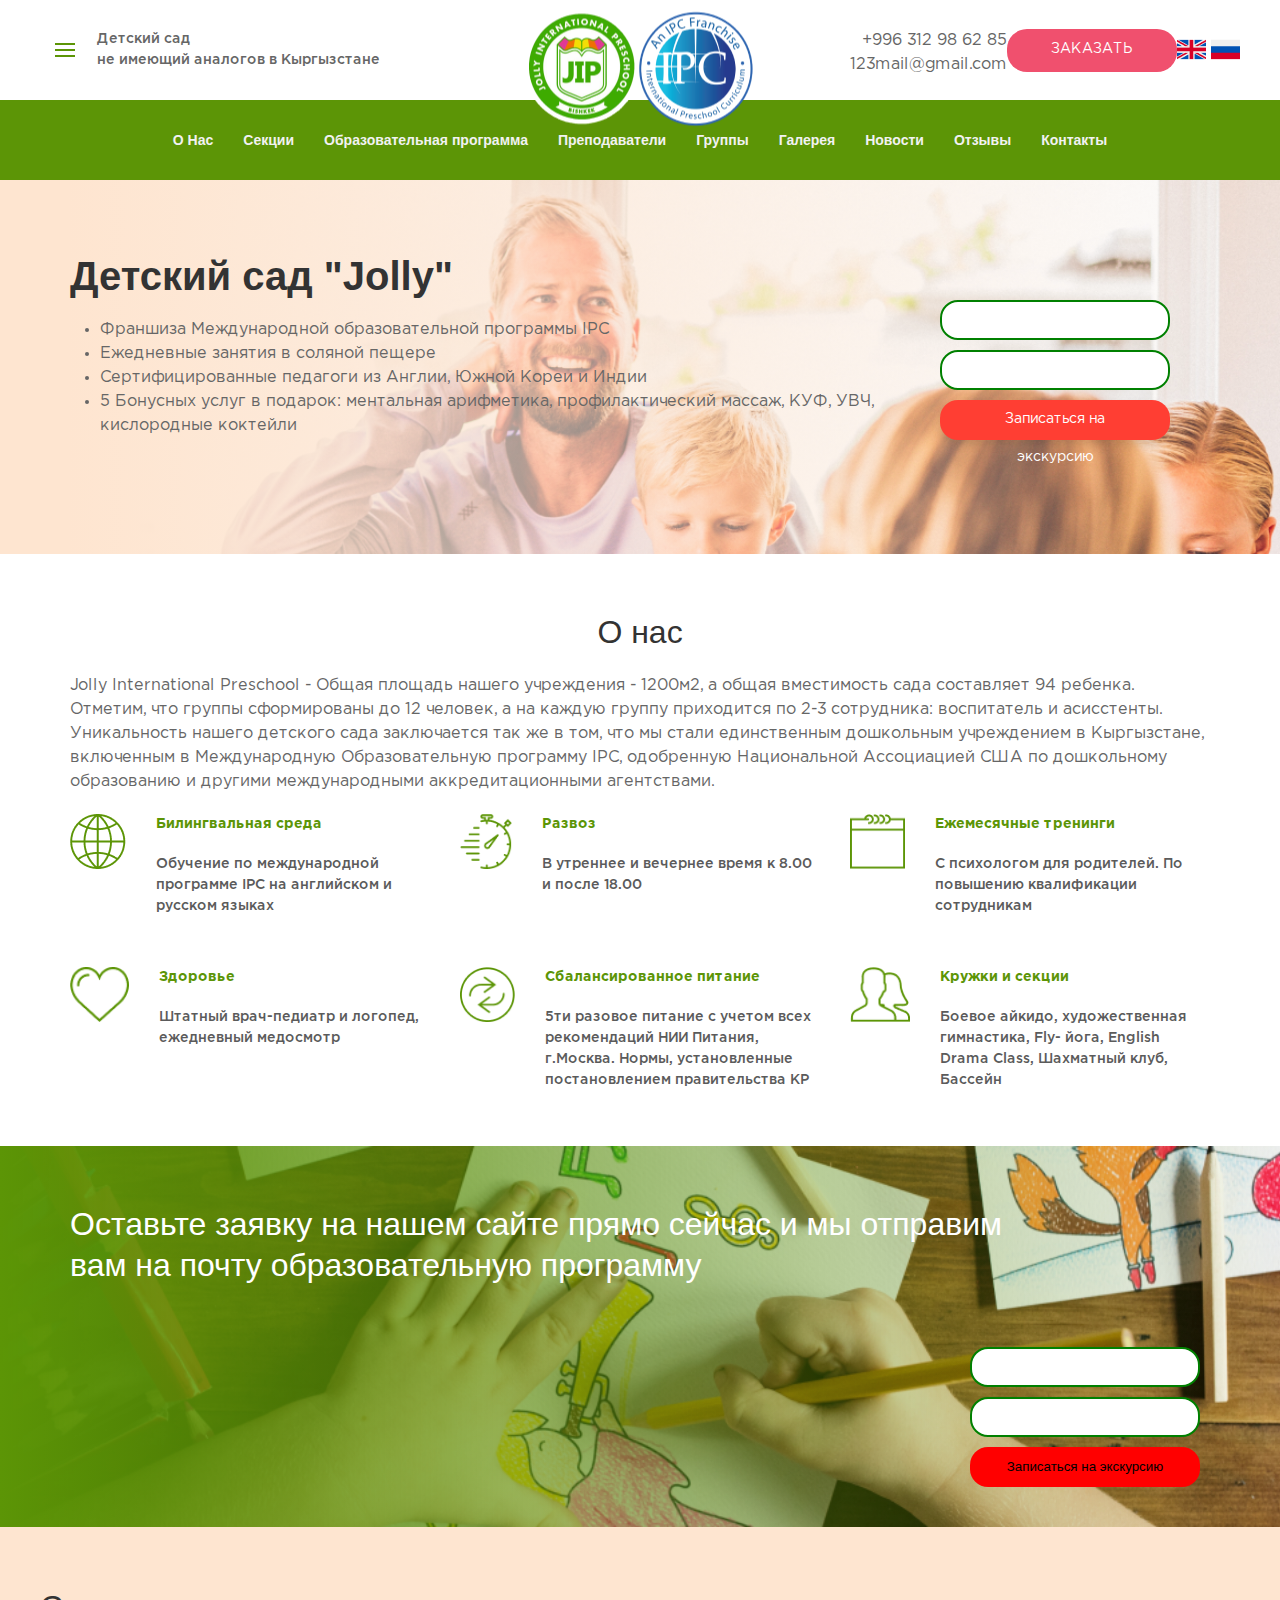
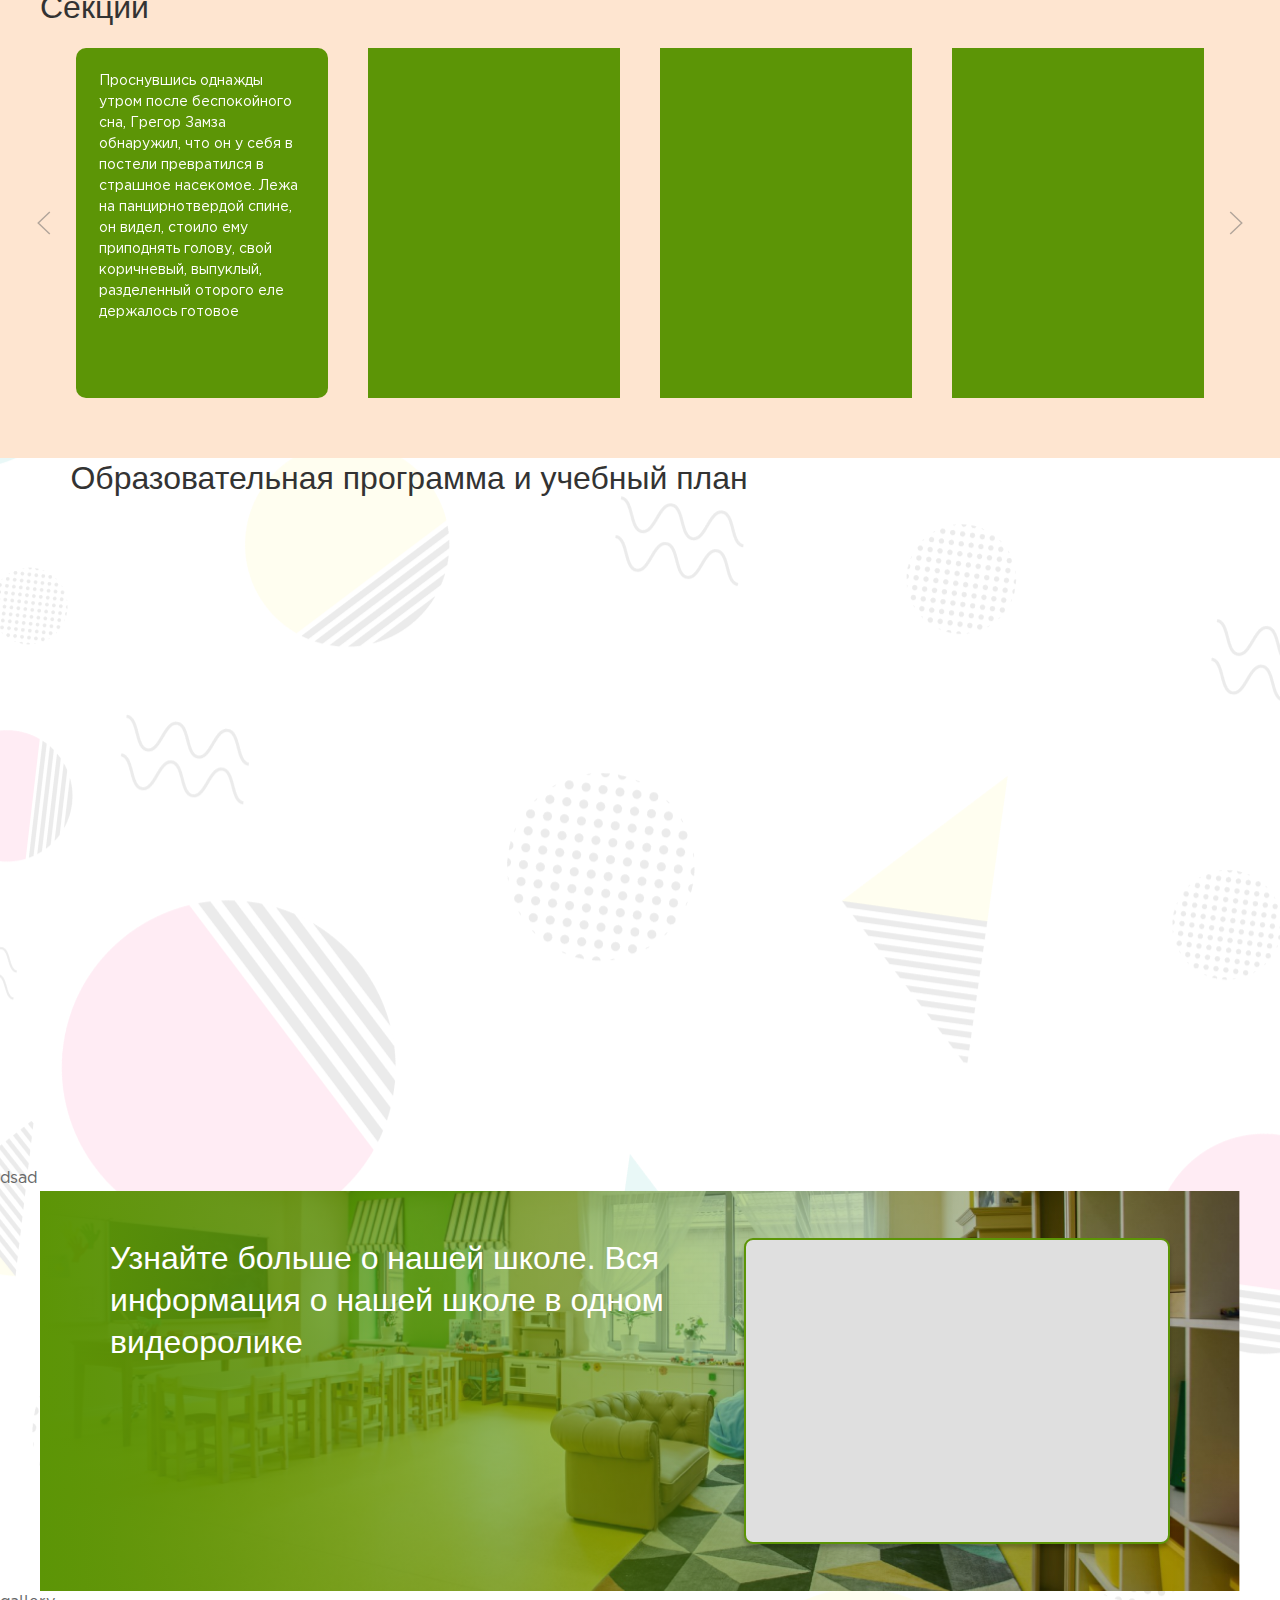
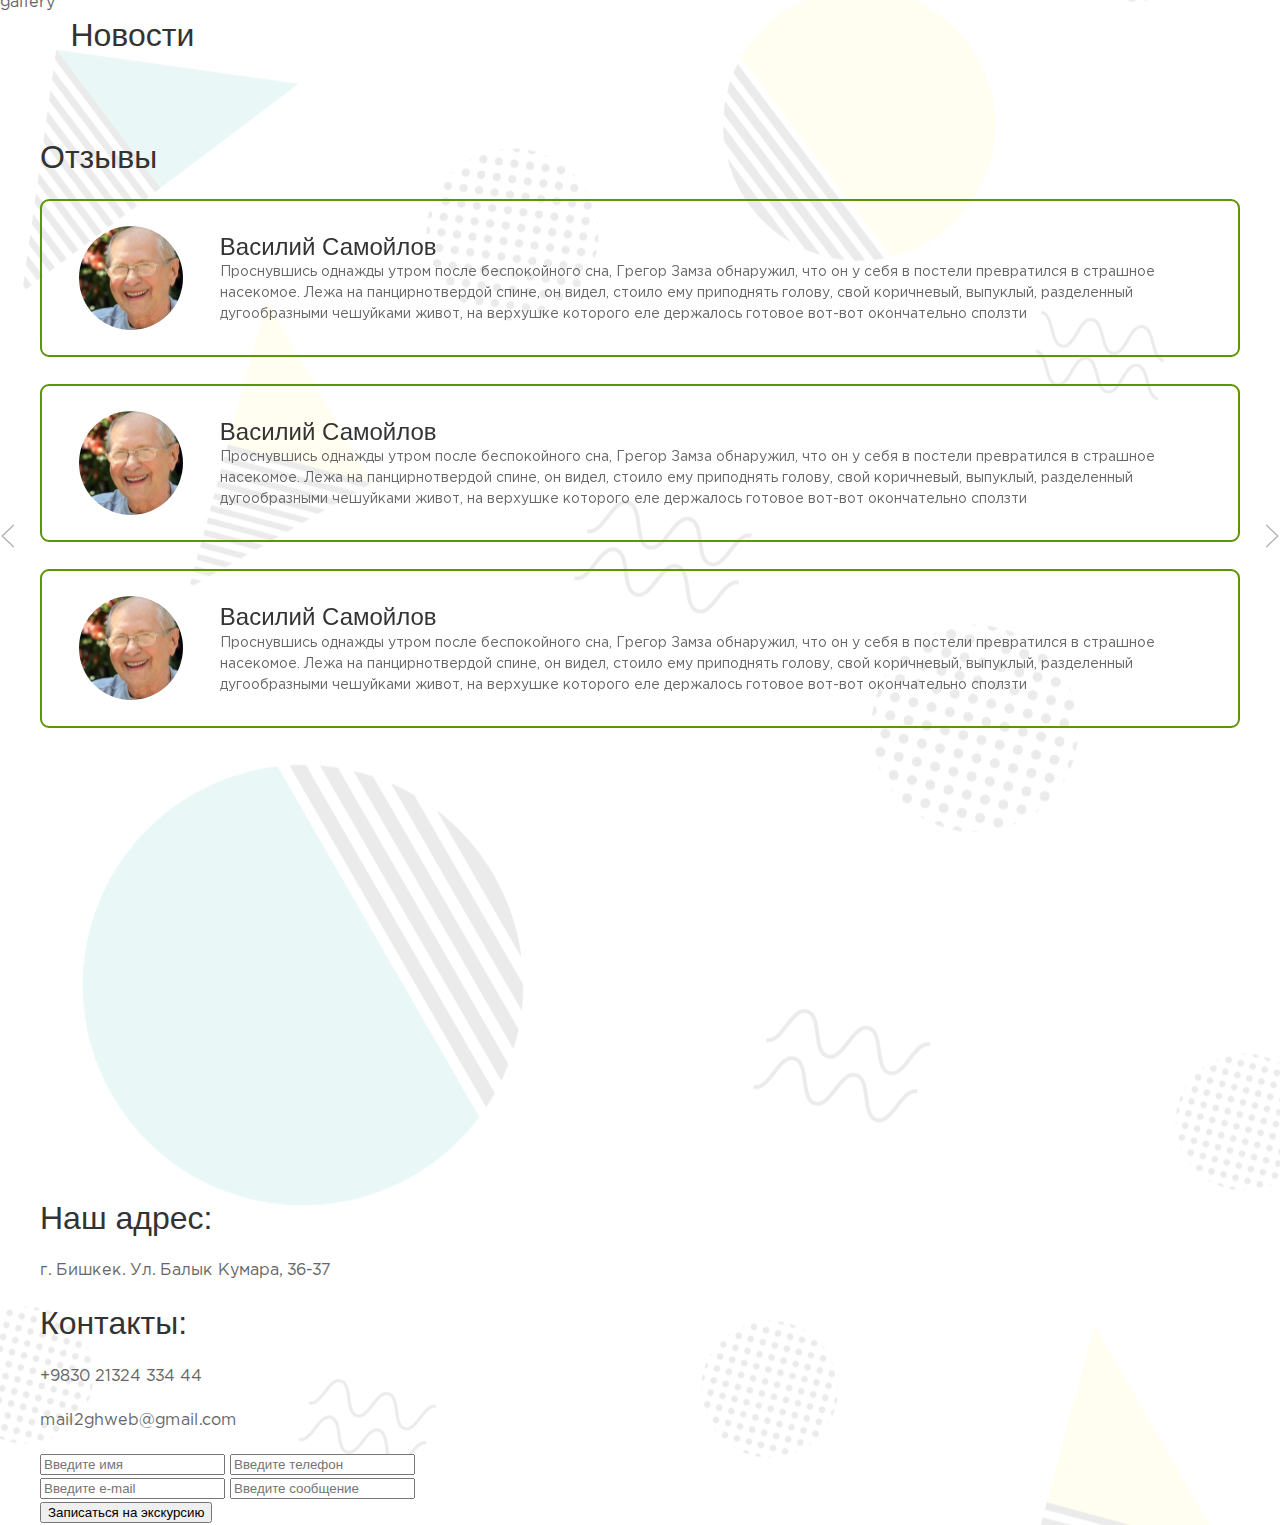
<file: index.html>
<!DOCTYPE html>
<html lang="en">
<head>
    <meta charset="UTF-8">
    <meta name="viewport" content="width=device-width, initial-scale=1.0">
    <meta http-equiv="X-UA-Compatible" content="ie=edge">
    <link rel="stylesheet" href="./css/fonts/fonts.css">
    <link rel="stylesheet" href="https://use.fontawesome.com/releases/v5.6.1/css/all.css"
          integrity="sha384-gfdkjb5BdAXd+lj+gudLWI+BXq4IuLW5IT+brZEZsLFm++aCMlF1V92rMkPaX4PP" crossorigin="anonymous">
    <link rel="stylesheet" href="css/uikit.min.css">
    <link rel="stylesheet" href="css/style.css">
    <title>Jolly International Preschool - детский сад в Бишкеке</title>
</head>
<body>
<header class="uk-container-expand uk-background-default">
    <nav class="uk-navbar uk-container jip-header">
        <div class="uk-navbar-left">
            <a class="uk-navbar-toggle" style="color: #5C9506" uk-navbar-toggle-icon href="#"></a>
            <div style="width: 270px; margin: auto 0; font-size: 14px; font-weight: 500; margin-left: 7px;"
                 class="uk-visible@l">
                <p style="margin-bottom: 0; width: 300px">Детский сад <br> не имеющий аналогов в Кыргызстане</p>
            </div>
        </div>

        <div class="uk-navbar-center">
            <a class="uk-navbar-item uk-logo" href="#">
                <img src="imgs/logo.png" style="position: relative; top: 20px; left: 3%" alt="">
                <img src="imgs/unnamed1.png" style="position: relative; top: 20px; right: 3%"/>
            </a>
        </div>
        <div class="uk-navbar-right">
            <div style="flex:1; height: 43px" class="uk-visible@l">
                <p style="margin-bottom: 0;text-align: right"><i class="fas fa-phone-square"></i> +996 312 98 62 85
                </p>
                <p style="margin-top: 0; margin-bottom: 0px; text-align: left"><i class="far fa-envelope"></i>
                    123mail@gmail.com</p>
            </div>
            <div class="">
                <button class="uk-button uk-button-danger" type="button"
                        style="width: 170px; height: 43px; border-radius: 20px;     ">
                    Заказать звонок
                </button>
            </div>
            <div>
                <a style="margin-top: 0px; margin-bottom: 0"><img src="imgs/united-kingdom.png" alt=""></a>
                <a style="margin-top: 0px; margin-bottom: 0"><img src="imgs/russia.png" alt=""></a>
            </div>
        </div>
    </nav>
</header>
<div uk-sticky="sel-target: .uk-navbar-container; cls-active: uk-navbar-sticky; animation: uk-animation-slide-top">
    <nav class="uk-container second-nav" uk-navbar>
        <div class="uk-navbar-center">
            <ul class="uk-navbar-nav">
                <li class="uk-nav nav-link"><a href="#target2" uk-scroll="offset: 80">О Нас</a></li>
                <li class="uk-nav nav-link"><a href="#">Секции</a></li>
                <li class="uk-nav nav-link"><a href="#">Образовательная программа</a></li>
                <li class="uk-nav nav-link"><a href="#">Преподаватели</a></li>
                <li class="uk-nav nav-link"><a href="#">Группы</a></li>
                <li class="uk-nav nav-link"><a href="#">Галерея</a></li>
                <li class="uk-nav nav-link"><a href="#">Новости</a></li>
                <li class="uk-nav nav-link"><a href="#target" uk-scroll="offset: 80">Отзывы</a></li>
                <li class="uk-nav nav-link"><a href="#">Контакты</a></li>
            </ul>

        </div>

    </nav>
</div>

<div class="uk-container header-container" style="">
    <div style="padding: 74px 30px; display: flex; justify-content: space-between;">
        <div>
            <h1 class="uk-heading-primary" style="font-weight: 900; font-size: 40px">Детский сад "Jolly"</h1>
            <div>
                <ul>
                    <li>Франшиза Международной образовательной программы IPC</li>
                    <li>Ежедневные занятия в соляной пещере</li>
                    <li>Сертифицированные педагоги из Англии, Южной Кореи и Индии</li>
                    <li>5 Бонусных услуг в подарок: ментальная арифметика, профилактический массаж, КУФ, УВЧ,
                        кислородные коктейли
                    </li>
                </ul>
            </div>
        </div>

        <div class="form-container" style="padding: 20px;">
            <form style="padding: 20px; width: 270px">
                <div>
                    <input style="width: 100%; border: 2px solid green; border-radius: 18px; height: 40px;"
                           type="text">
                </div>
                <div style="margin-top: 10px">
                    <input style="width: 100%; border: 2px solid green; border-radius: 18px; height: 40px;"
                           type="text">
                </div>
                <div style="margin-top: 10px">
                    <button class="uk-button jip-button">
                        Записаться на экскурсию
                    </button>
                </div>
            </form>
        </div>

    </div>

</div>
<div class="uk-container" style="background: white; padding-top: 58px; padding-bottom: 35px " id="target2">
    <div style="padding: 0 30px">
        <h2 style="text-align: center">О нас</h2>
        <div>
            <p>Jolly International Preschool - Общая площадь нашего учреждения - 1200м2, а общая вместимость сада
                составляет
                94 ребенка. Отметим, что группы сформированы до 12 человек, а на каждую группу приходится по 2-3
                сотрудника:
                воспитатель и асисстенты.
                Уникальность нашего детского сада заключается так же в том, что мы стали единственным дошкольным
                учреждением
                в Кыргызстане, включенным в Международную Образовательную программу IPC, одобренную Национальной
                Ассоциацией
                США по дошкольному образованию и другими международными аккредитационными агентствами.</p>
        </div>


        <div class="uk-grid-medium uk-child-width-1-2@s uk-child-width-1-3@m" uk-grid>
            <div style="display: flex">
                <img style="height: 55px" src="imgs/icons/earth.png" alt="">

                <div style="margin-left: 30px">
                    <p style="font-size: 14px; font-weight: bold; line-height: 20px; color: #5C9506">Билингвальная
                        среда</p>
                    <p style="font-size: 14px; font-weight: 500; line-height: 21px; color: #5B5B5B">Обучение по
                        международной программе IPC на английском и русском языках</p>
                </div>
            </div>
            <div style="display: flex">

                <img style="height: 55px" src="imgs/icons/stopwatch.png" alt="">

                <div style="margin-left: 30px">
                    <p style="font-size: 14px; font-weight: bold; line-height: 20px; color: #5C9506">Развоз</p>
                    <p style="font-size: 14px; font-weight: 500; line-height: 21px; color: #5B5B5B">В утреннее и
                        вечернее
                        время к 8.00 и после 18.00</p>
                </div>
            </div>
            <div style="display: flex">

                <img style="height: 55px" src="imgs/icons/calendar.png" alt="">

                <div style="margin-left: 30px">
                    <p style="font-size: 14px; font-weight: bold; line-height: 20px; color: #5C9506">Ежемесячные
                        тренинги</p>
                    <p style="font-size: 14px; font-weight: 500; line-height: 21px; color: #5B5B5B">С психологом для
                        родителей. По повышению квалификации сотрудникам</p>
                </div>
            </div>
            <div style="display: flex">

                <img style="height: 55px" src="imgs/icons/like.png" alt="">

                <div style="margin-left: 30px">
                    <p style="font-size: 14px; font-weight: bold; line-height: 20px; color: #5C9506">Здоровье</p>
                    <p style="font-size: 14px; font-weight: 500; line-height: 21px; color: #5B5B5B">Штатный врач-педиатр
                        и
                        логопед, ежедневный медосмотр</p>
                </div>
            </div>
            <div style="display: flex">
                <img style="height: 55px" src="imgs/icons/Group.png" alt="">
                <div style="margin-left: 30px">
                    <p style="font-size: 14px; font-weight: bold; line-height: 20px; color: #5C9506">Сбалансированное
                        питание</p>
                    <p style="font-size: 14px; font-weight: 500; line-height: 21px; color: #5B5B5B">5ти разовое питание
                        с
                        учетом всех рекомендаций НИИ Питания, г.Москва. Нормы, установленные постановлением
                        правительства
                        КР</p>
                </div>
            </div>
            <div style="display: flex">
                <img style="height: 55px" src="imgs/icons/users.png" alt="">
                <div style="margin-left: 30px">
                    <p style="font-size: 14px; font-weight: bold; line-height: 20px; color: #5C9506">Кружки и секции</p>
                    <p style="font-size: 14px; font-weight: 500; line-height: 21px; color: #5B5B5B">Боевое айкидо,
                        художественная гимнастика, Fly- йога, English Drama Class, Шахматный клуб, Бассейн</p>
                </div>
            </div>
        </div>
    </div>
</div>

<div class="uk-container feedback-middle">
    <div style="flex: 6; padding: 58px 0 0 30px">
        <h2 style="width: 80%" class="text-white">Оставьте заявку на нашем сайте прямо сейчас и мы отправим вам на
            почту
            образовательную программу</h2>
    </div>
    <div style="flex: 4; display: flex; justify-content: flex-end; align-items: center">
        <div style="padding: 20px;">
            <form style="padding: 20px; width: 270px">
                <div>
                    <input style="width: 100%; border: 2px solid green; border-radius: 18px; height: 40px;"
                           type="text">
                </div>
                <div style="margin-top: 10px">
                    <input style="width: 100%; border: 2px solid green; border-radius: 18px; height: 40px;"
                           type="text">
                </div>
                <div style="margin-top: 10px">
                    <button style="width: 100%; background: red; border: none; border-radius: 18px; height: 40px;">
                        Записаться на экскурсию
                    </button>
                </div>
            </form>
        </div>
    </div>
</div>

<div class="uk-container" style="background: #FEE5D0; padding-top: 60px; padding-bottom: 60px;">
    <h2 class="primary-title">Секции</h2>
    <div style="width: 94%; margin: 0 auto;" uk-slider>
        <div class="uk-position-relative">
            <div class="uk-slider-container">

                <ul class="uk-slider-items uk-child-width-1-2 uk-child-width-1-3@s uk-child-width-1-4@m uk-grid">
                    <li>
                        <div style="height: 350px; background: #5C9506; width: 100%; border-radius: 10px">
                            <p style="color: white; font-size: 14px; padding: 23px; line-height: 21px; fonts">
                                Проснувшись однажды утром после беспокойного сна, Грегор Замза обнаружил, что он у себя
                                в постели превратился в страшное насекомое. Лежа на панцирнотвердой спине, он видел,
                                стоило ему приподнять голову, свой коричневый, выпуклый, разделенный оторого еле
                                держалось готовое </p>
                        </div>
                    </li>
                    <li>
                        <div style="height: 350px; background: #5C9506; width: 100%;"></div>

                    </li>
                    <li>
                        <div style="height: 350px; background: #5C9506; width: 100%;"></div>

                    </li>
                    <li>
                        <div style="height: 350px; background: #5C9506; width: 100%;"></div>

                    </li>
                    <li>
                        <div style="height: 300px;"></div>
                    </li>
                    <li>
                        <div style="height: 300px;"></div>
                    </li>
                    <li>
                        <div style="height: 300px;"></div>
                    </li>
                    <li>
                        <div style="height: 300px;"></div>
                    </li>
                    <li>
                        <div style="height: 300px;"></div>
                    </li>
                    <li>
                        <div style="height: 300px;"></div>
                    </li>
                </ul>
            </div>

            <a class="uk-position-center-left-out uk-position-small" href="#" uk-slidenav-previous
               uk-slider-item="previous"></a>
            <a class="uk-position-center-right-out uk-position-small" href="#" uk-slidenav-next
               uk-slider-item="next"></a>

        </div>
    </div>

</div>

<div class="programs">
    <h2 class="primary-title">Образовательная программа и учебный план</h2>
    <div>
        <div></div>
        <div></div>
    </div>
    <div></div>
    <div></div>
</div>


<div>

</div>

<div>
    dsad
</div>

<div class="uk-container video">
    <div style="flex: 6">
        <h2 class="text-white">Узнайте больше о нашей школе. Вся информация о нашей школе в одном видеоролике</h2>
    </div>
    <div class="video-container">
        <iframe width="100%" height="100%" src="https://www.youtube.com/embed/xihoZZU0gao" frameborder="0"
                allow="accelerometer; autoplay; encrypted-media; gyroscope; picture-in-picture"
                allowfullscreen></iframe>
    </div>
</div>
<div>
    gallery
</div>
<div class="news">
    <h2 class="primary-title">Новости</h2>
    <div>

    </div>
</div>
<div class="uk-container feedback-container" id="target">
    <h2 class="primary-title">Отзывы</h2>
    <div class="uk-container">
        <div class="uk-position-relative" uk-slideshow>

            <ul class="uk-slideshow-items">
                <li>
                    <div>
                        <div class="feedback-item">
                            <div class="image-wrapper">
                                <div class="circle-image">
                                    <img src="imgs/avatar3.jpg" alt="">
                                </div>
                            </div>
                            <div class="feedback-content">
                                <h2 class="feedback-title">Василий Самойлов</h2>
                                <p class="feedback-text">Проснувшись однажды утром после беспокойного сна, Грегор
                                    Замза
                                    обнаружил, что он у себя в постели превратился в страшное насекомое. Лежа на
                                    панцирнотвердой спине, он видел, стоило ему приподнять голову, свой коричневый,
                                    выпуклый, разделенный дугообразными чешуйками живот, на верхушке которого еле
                                    держалось готовое вот-вот окончательно сползти </p>
                            </div>
                        </div>
                        <div class="feedback-item">
                            <div class="image-wrapper">
                                <div class="circle-image">
                                    <img src="imgs/avatar3.jpg" alt="">
                                </div>
                            </div>
                            <div class="feedback-content">
                                <h2 class="feedback-title">Василий Самойлов</h2>
                                <p class="feedback-text">Проснувшись однажды утром после беспокойного сна, Грегор
                                    Замза
                                    обнаружил, что он у себя в постели превратился в страшное насекомое. Лежа на
                                    панцирнотвердой спине, он видел, стоило ему приподнять голову, свой коричневый,
                                    выпуклый, разделенный дугообразными чешуйками живот, на верхушке которого еле
                                    держалось готовое вот-вот окончательно сползти </p>
                            </div>
                        </div>
                        <div class="feedback-item">
                            <div class="image-wrapper">
                                <div class="circle-image">
                                    <img src="imgs/avatar3.jpg" alt="">
                                </div>
                            </div>
                            <div class="feedback-content">
                                <h2 class="feedback-title">Василий Самойлов</h2>
                                <p class="feedback-text">Проснувшись однажды утром после беспокойного сна, Грегор
                                    Замза
                                    обнаружил, что он у себя в постели превратился в страшное насекомое. Лежа на
                                    панцирнотвердой спине, он видел, стоило ему приподнять голову, свой коричневый,
                                    выпуклый, разделенный дугообразными чешуйками живот, на верхушке которого еле
                                    держалось готовое вот-вот окончательно сползти </p>
                            </div>
                        </div>
                    </div>
                </li>
                <li>
                    <div style="margin: 0 10px;">
                        <div class="feedback-item">
                            <div class="image-wrapper">
                                <div class="circle-image">
                                    <img src="imgs/avatar3.jpg" alt="">
                                </div>
                            </div>
                            <div class="feedback-content">
                                <h2 class="feedback-title">Василий Самойлов</h2>
                                <p class="feedback-text">Проснувшись однажды утром после беспокойного сна, Грегор
                                    Замза
                                    обнаружил, что он у себя в постели превратился в страшное насекомое. Лежа на
                                    панцирнотвердой спине, он видел, стоило ему приподнять голову, свой коричневый,
                                    выпуклый, разделенный дугообразными чешуйками живот, на верхушке которого еле
                                    держалось готовое вот-вот окончательно сползти </p>
                            </div>
                        </div>
                        <div class="feedback-item">
                            <div class="image-wrapper">
                                <div class="circle-image">
                                    <img src="imgs/avatar3.jpg" alt="">
                                </div>
                            </div>
                            <div class="feedback-content">
                                <h2 class="feedback-title">Василий Самойлов</h2>
                                <p class="feedback-text">Проснувшись однажды утром после беспокойного сна, Грегор
                                    Замза
                                    обнаружил, что он у себя в постели превратился в страшное насекомое. Лежа на
                                    панцирнотвердой спине, он видел, стоило ему приподнять голову, свой коричневый,
                                    выпуклый, разделенный дугообразными чешуйками живот, на верхушке которого еле
                                    держалось готовое вот-вот окончательно сползти </p>
                            </div>
                        </div>
                        <div class="feedback-item">
                            <div class="image-wrapper">
                                <div class="circle-image">
                                    <img src="imgs/avatar3.jpg" alt="">
                                </div>
                            </div>
                            <div class="feedback-content">
                                <h2 class="feedback-title">Василий Самойлов</h2>
                                <p class="feedback-text">Проснувшись однажды утром после беспокойного сна, Грегор
                                    Замза
                                    обнаружил, что он у себя в постели превратился в страшное насекомое. Лежа на
                                    панцирнотвердой спине, он видел, стоило ему приподнять голову, свой коричневый,
                                    выпуклый, разделенный дугообразными чешуйками живот, на верхушке которого еле
                                    держалось готовое вот-вот окончательно сползти </p>
                            </div>
                        </div>
                    </div>
                </li>
                <li>
                    <div style="margin: 0 10px;">
                        <div class="feedback-item">
                            <div class="image-wrapper">
                                <div class="circle-image">
                                    <img src="imgs/avatar3.jpg" alt="">
                                </div>
                            </div>
                            <div class="feedback-content">
                                <h2 class="feedback-title">Василий Самойлов</h2>
                                <p class="feedback-text">Проснувшись однажды утром после беспокойного сна, Грегор
                                    Замза
                                    обнаружил, что он у себя в постели превратился в страшное насекомое. Лежа на
                                    панцирнотвердой спине, он видел, стоило ему приподнять голову, свой коричневый,
                                    выпуклый, разделенный дугообразными чешуйками живот, на верхушке которого еле
                                    держалось готовое вот-вот окончательно сползти </p>
                            </div>
                        </div>
                        <div class="feedback-item">
                            <div class="image-wrapper">
                                <div class="circle-image">
                                    <img src="imgs/avatar3.jpg" alt="">
                                </div>
                            </div>
                            <div class="feedback-content">
                                <h2 class="feedback-title">Василий Самойлов</h2>
                                <p class="feedback-text">Проснувшись однажды утром после беспокойного сна, Грегор
                                    Замза
                                    обнаружил, что он у себя в постели превратился в страшное насекомое. Лежа на
                                    панцирнотвердой спине, он видел, стоило ему приподнять голову, свой коричневый,
                                    выпуклый, разделенный дугообразными чешуйками живот, на верхушке которого еле
                                    держалось готовое вот-вот окончательно сползти </p>
                            </div>
                        </div>
                        <div class="feedback-item">
                            <div class="image-wrapper">
                                <div class="circle-image">
                                    <img src="imgs/avatar3.jpg" alt="">
                                </div>
                            </div>
                            <div class="feedback-content">
                                <h2 class="feedback-title">Василий Самойлов</h2>
                                <p class="feedback-text">Проснувшись однажды утром после беспокойного сна, Грегор
                                    Замза
                                    обнаружил, что он у себя в постели превратился в страшное насекомое. Лежа на
                                    панцирнотвердой спине, он видел, стоило ему приподнять голову, свой коричневый,
                                    выпуклый, разделенный дугообразными чешуйками живот, на верхушке которого еле
                                    держалось готовое вот-вот окончательно сползти </p>
                            </div>
                        </div>
                    </div>
                </li>
            </ul>

            <a class="uk-position-center-left-out uk-position-small uk-hidden-hover" href="#" uk-slidenav-previous
               uk-slideshow-item="previous"></a>
            <a class="uk-position-center-right-out uk-position-small uk-hidden-hover" href="#" uk-slidenav-next
               uk-slideshow-item="next"></a>

        </div>
    </div>
</div>

<footer class="uk-container">
    <div id="map"></div>
    <div class="contacts">
        <div>
            <h2>Наш адрес:</h2>
            <p><i class="fas fa-map-marker-alt"></i>г. Бишкек. Ул. Балык Кумара, 36-37</p>
        </div>
        <div>
            <h2>Контакты:</h2>
            <p><i class="fas fa-phone-square"></i>+9830 21324 334 44</p>
            <p><i class="fas fa-envelope-square"></i>mail2ghweb@gmail.com</p>
        </div>
        <div>
            <i class="fab fa-facebook-f"></i>
            <i class="fab fa-instagram"></i>
            <i class="fas fa-play-circle"></i>
        </div>
    </div>
    <div class="tour-form">
        <form action="">
            <div class="form-row-container">
                <input class="footer-input" placeholder="Введите имя" type="text"/>
                <input class="footer-input" placeholder="Введите телефон" type="text"/>
            </div>
            <div class="form-row-container">
                <input class="footer-input" placeholder="Введите e-mail" type="text"/>
                <input class="footer-input" placeholder="Введите сообщение" type="text"/>
            </div>
            <button type="submit" class="footer-form-button">Записаться на экскурсию</button>
        </form>
    </div>
</footer>


<script src="https://maps.api.2gis.ru/2.0/loader.js?pkg=full"></script>
<script src="js/uikit.min.js"></script>
<script src="js/uikit-icons.min.js"></script>

<script type="text/javascript">
    let map;
    let marker;

    DG.then(function () {
        map = DG.map('map', {
            center: [42.80827897232248, 74.59624528884889],
            zoom: 15
        });
        marker = DG.marker([42.80827897232248, 74.596444], {
            draggable: false
        }).addTo(map);
    });


</script>
</body>
</html>
</file>
<file: css/fonts/fonts.css>
/* This stylesheet generated by Transfonter (https://transfonter.org) on June 26, 2017 12:11 PM */

@font-face {
	font-family: 'Gotham Pro';
	src: url('GothamPro-BoldItalic.eot');
	src: local('Gotham Pro Bold Italic'), local('GothamPro-BoldItalic'),
		url('GothamPro-BoldItalic.eot?#iefix') format('embedded-opentype'),
		url('GothamPro-BoldItalic.woff') format('woff'),
		url('GothamPro-BoldItalic.ttf') format('truetype');
	font-weight: bold;
	font-style: italic;
}

@font-face {
	font-family: 'Gotham Pro';
	src: url('GothamPro-Italic.eot');
	src: local('Gotham Pro Italic'), local('GothamPro-Italic'),
		url('GothamPro-Italic.eot?#iefix') format('embedded-opentype'),
		url('GothamPro-Italic.woff') format('woff'),
		url('GothamPro-Italic.ttf') format('truetype');
	font-weight: normal;
	font-style: italic;
}

@font-face {
	font-family: 'Gotham Pro';
	src: url('GothamPro-Medium.eot');
	src: local('Gotham Pro Medium'), local('GothamPro-Medium'),
		url('GothamPro-Medium.eot?#iefix') format('embedded-opentype'),
		url('GothamPro-Medium.woff') format('woff'),
		url('GothamPro-Medium.ttf') format('truetype');
	font-weight: 500;
	font-style: normal;
}

@font-face {
	font-family: 'Gotham Pro';
	src: url('GothamPro-BlackItalic.eot');
	src: local('Gotham Pro Black Italic'), local('GothamPro-BlackItalic'),
		url('GothamPro-BlackItalic.eot?#iefix') format('embedded-opentype'),
		url('GothamPro-BlackItalic.woff') format('woff'),
		url('GothamPro-BlackItalic.ttf') format('truetype');
	font-weight: 900;
	font-style: italic;
}

@font-face {
	font-family: 'Gotham Pro';
	src: url('GothamPro-Bold.eot');
	src: local('Gotham Pro Bold'), local('GothamPro-Bold'),
		url('GothamPro-Bold.eot?#iefix') format('embedded-opentype'),
		url('GothamPro-Bold.woff') format('woff'),
		url('GothamPro-Bold.ttf') format('truetype');
	font-weight: bold;
	font-style: normal;
}

@font-face {
	font-family: 'Gotham Pro Narrow';
	src: url('GothamProNarrow-Bold.eot');
	src: local('Gotham Pro Narrow Bold'), local('GothamProNarrow-Bold'),
		url('GothamProNarrow-Bold.eot?#iefix') format('embedded-opentype'),
		url('GothamProNarrow-Bold.woff') format('woff'),
		url('GothamProNarrow-Bold.ttf') format('truetype');
	font-weight: bold;
	font-style: normal;
}

@font-face {
	font-family: 'Gotham Pro Narrow';
	src: url('GothamProNarrow-Medium.eot');
	src: local('Gotham Pro Narrow Medium'), local('GothamProNarrow-Medium'),
		url('GothamProNarrow-Medium.eot?#iefix') format('embedded-opentype'),
		url('GothamProNarrow-Medium.woff') format('woff'),
		url('GothamProNarrow-Medium.ttf') format('truetype');
	font-weight: 500;
	font-style: normal;
}

@font-face {
	font-family: 'Gotham Pro';
	src: url('GothamPro-LightItalic.eot');
	src: local('Gotham Pro Light Italic'), local('GothamPro-LightItalic'),
		url('GothamPro-LightItalic.eot?#iefix') format('embedded-opentype'),
		url('GothamPro-LightItalic.woff') format('woff'),
		url('GothamPro-LightItalic.ttf') format('truetype');
	font-weight: 300;
	font-style: italic;
}

@font-face {
	font-family: 'Gotham Pro';
	src: url('GothamPro-Light.eot');
	src: local('Gotham Pro Light'), local('GothamPro-Light'),
		url('GothamPro-Light.eot?#iefix') format('embedded-opentype'),
		url('GothamPro-Light.woff') format('woff'),
		url('GothamPro-Light.ttf') format('truetype');
	font-weight: 300;
	font-style: normal;
}

@font-face {
	font-family: 'Gotham Pro';
	src: url('GothamPro-Black.eot');
	src: local('Gotham Pro Black'), local('GothamPro-Black'),
		url('GothamPro-Black.eot?#iefix') format('embedded-opentype'),
		url('GothamPro-Black.woff') format('woff'),
		url('GothamPro-Black.ttf') format('truetype');
	font-weight: 900;
	font-style: normal;
}

@font-face {
	font-family: 'Gotham Pro';
	src: url('GothamPro.eot');
	src: local('Gotham Pro'), local('GothamPro'),
		url('GothamPro.eot?#iefix') format('embedded-opentype'),
		url('GothamPro.woff') format('woff'),
		url('GothamPro.ttf') format('truetype');
	font-weight: normal;
	font-style: normal;
}

@font-face {
	font-family: 'Gotham Pro';
	src: url('GothamPro-MediumItalic.eot');
	src: local('Gotham Pro Medium Italic'), local('GothamPro-MediumItalic'),
		url('GothamPro-MediumItalic.eot?#iefix') format('embedded-opentype'),
		url('GothamPro-MediumItalic.woff') format('woff'),
		url('GothamPro-MediumItalic.ttf') format('truetype');
	font-weight: 500;
	font-style: italic;
}
</file>
<file: css/style.css>
* {
    box-sizing: border-box;
}

body {
    width: 100%;
    box-sizing: border-box;
    background: white url('../imgs/background.png') repeat-y;
    overflow-x: hidden;
}

html {
    font-family: 'Gotham Pro', sans-serif;
}

/* header */

.jip-header {
    height: 100px;
    background: white;
}

.burger-toggle {
    color: #5C9506;
    padding: 0 22px 0 70px;
}

.burger-title-wrapper {
    max-width: 300px;
    margin: auto 0;
    font-size: 14px;
    font-weight: 500;
    line-height: 21px;
}

.burger-title {
    min-width: 270px;
}

.left-logo {
    position: relative;
    top: 13px;
    left: 3%;
}

.right-logo {
    position: relative;
    top: 13px;
    right: 3%;
}

.nav-contacts {
    color: #FF3E33;
    margin-right: 11px;
}

.telephone {
    font-size: 14px;
    font-weight: 300;
    line-height: 22px;
}

.nav-button {
    height: 43px;
    border-radius: 27px;
    color: white;
    line-height: 20px;
    font-size: 14px;
    font-weight: 400;
    text-transform: none;
    background: #FF3E33;
    box-shadow: 0 5px 10px rgba(0, 0, 0, 0.1);
}

.nav-button:hover, .jip-button:hover {
     background-color: #e92217;
     color: #ffffff;
 }

.nav-button:active, .jip-button:active {
    background-color: #f31104;
    color: #ffffff;
}

/* second nav */
.second-nav {
    background: #5C9506;
}

.uk-navbar-nav > li > a {
    color: #f2f2f2;
    text-transform: none;
    font-size: 14px;
    line-height: 20px;
    font-weight: bold;
}

.uk-navbar-nav > li > a:hover {
    color: #ffffff;
}

.uk-navbar-nav > li > a:active {
    color: black;
}

/* offcanvas styles */
.close-btn {
    color: black !important;
}

.offcanvas-link a{
    color: black;
}
/* header */
.header-container {
    background: linear-gradient(90deg, #FEE5D0 5.2%, rgba(255, 255, 255, 0) 100%), url('../imgs/container1.png') no-repeat center;
    background-size: cover;
}

.jip-header-container {
    padding: 74px 70px 100px 70px;
}

.no-bullets {
    list-style-type: none;
    margin: 0;
    padding: 0;
}

.circle-list {
    height: 100%;
    padding-left: 53px;
    line-height: 35px;
    font-weight: 500;
    font-size: 18px;
    color: #5B5B5B;
    background: url('../imgs/Ellipse.svg') no-repeat left top;
    margin-bottom: 15px;
}

.jip-heading-primary {
    font-weight: 900;
    line-height: 56px;
    color: #5B5B5B;
    font-size: 40px;
}

.form-container {
    margin-top: 6px;
}

.jip-form {
    min-width: 270px;
}

.jip-input {
    border: 2px solid green;
    border-radius: 18px;
    height: 40px;
}

/* about us section */
.jip-about {
    padding-top: 58px;
    padding-bottom: 30px;
}

.about-wrapper {
    padding: 0 30px;
}

.jip-heading-secondary {
    margin-bottom: 48px;
    font-size: 30px;
    line-height: 42px;
    font-weight: bold;
    color: #5B5B5B;
}

.jip-paragraph {
    font-size: 18px;
    color: #5B5B5B;
    line-height: 25px;
    font-weight: 400;
}

.about-icon {
    height: 55px;
}

.about-icon-title {
    font-size: 14px;
    font-weight: bold;
    line-height: 20px;
    color: #5C9506;
}

.about-icon-text {
    font-size: 14px;
    font-weight: 500;
    line-height: 21px;
    color: #5B5B5B;
}

.m-l-30 {
    margin-left: 30px;
}

/* sections */

.jip-section {
    background: #FEE5D0;
    box-shadow: 0 5px 20px rgba(0, 0, 0, 0.1);
    padding-top: 60px;
    padding-bottom: 60px;
}

.jip-section-item {
    min-width: 240px;
    background: linear-gradient(90deg, #FFF7DC -96.51%, rgba(255, 247, 220, 0) 124.35%);

}

.slider-item-overlay {
    background: linear-gradient(90deg, #FFF7DC -96.51%, rgba(255, 247, 220, 0) 124.35%);
}

/* study programs */
.study-programs {
    background: #fBf9f9;
    box-shadow: 0px 5px 20px rgba(0, 0, 0, 0.1);
    padding-top: 60px;
    padding-bottom: 60px;
}

.text-white {
    color: white;
}

.jip-button {
    width: 100%;
    background: #FF3E33;
    color: #ffffff;
    border: none;
    border-radius: 18px;
    box-shadow: 0 5px 10px rgba(0, 0, 0, 0.1);
    height: 40px;
    text-transform: none;
}

/* programs */
.programs {
    width: 89%;
    margin: auto;
    height: 709px;
}

/* feedback-middle */
.feedback-middle {
    background: linear-gradient(90deg, #5C9506 0%, rgba(255, 247, 220, 0) 101.71%), url('../imgs/feedback-middle.png') no-repeat center;
    background-size: cover;
}

.feedback-middle-container {
    padding: 60px 70px 55px 70px;
}
/* teachers */

/* groups */

/* video */
.video {
    height: 400px;
    background:  linear-gradient(90deg, #5C9506 0%, rgba(255, 247, 220, 0) 101.71%), url('../imgs/video-cover.png') no-repeat center;
    background-size: cover;
    padding: 47px 70px;
    display: flex;
    box-sizing: border-box;
}

.video-container {
    flex: 4;
    border: 2px solid #5C9506;
    border-radius: 9px;
    background: #DFDFDF;
    box-shadow: 0px 4px 4px rgba(0, 0, 0, 0.25);
}

/* gallery */

/* news */
.news {
    width: 89%;
    margin: auto;
}

/* feedback */
.feedback-container {
    padding-top: 60px;
}

.feedback-container .uk-slideshow-items {
    /*min-height: 100% !important;*/
    /*height: 100% !important;*/
}

.feedback-item {
    border: 2px solid #5C9506;
    border-radius: 9px;
    margin-bottom: 27px;
    display: flex;
}

.image-wrapper {
    flex: 1.5;
}

.feedback-content {
    flex: 8;
    padding: 30px 70px 30px 0;
}

.feedback-title {
    margin-bottom: 0;
    font-size: 24px;
}

.feedback-text {
    font-size: 14px;
    margin: 0;
}

.circle-image {
    display: flex;
    height: 100%;
    justify-content: center;
    align-items: center;
}

.circle-image img {
    border-radius: 50%;
    width: 104px;
    height: 104px;
}

/* footer styles */
footer {
    max-width: 1280px;
}

#map {
    width: 25%;
    height: 324px;
}

.contacts {

}

@media only screen and (max-width: 640px) {
    .jip-section-slider {
        max-width: 250px;
        margin: auto
    }
}
</file>
